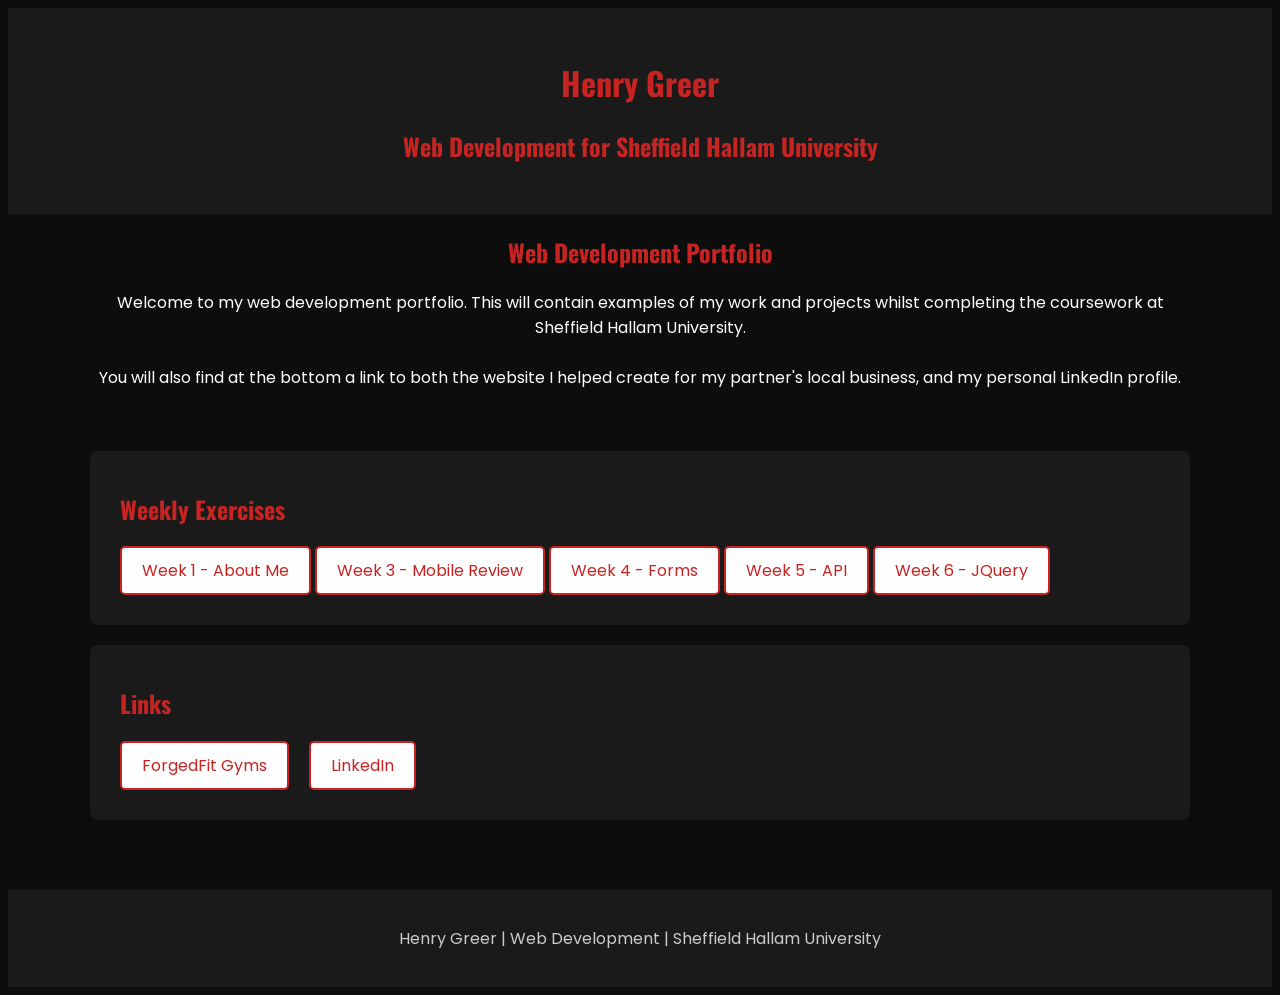
<file: index.html>
<!DOCTYPE html>

<html lang="en">

<head>
    <meta charset="UTF-8">
    <meta name="viewport" content="width=device-width, initial-scale=1.0">
    <title>Henry Greer | Web Development</title>
    <link rel="stylesheet" href="styles.css">

</head>

<body>

    <header>
        <h1>Henry Greer</h1>
        <h2>Web Development for Sheffield Hallam University</h2>
    </header>

    <main>

        <h2 style="text-align: center;">Web Development Portfolio</h2>

        <p style="text-align: center;">
            Welcome to my web development portfolio.
            This will contain examples of my work and projects whilst completing
            the coursework at Sheffield Hallam University.
            <br><br>
            You will also find at the bottom a link to both the website
            I helped create for my partner's local business, and my personal
            LinkedIn profile.
        </p>
        <br>
        <section class="card">
            <h2>Weekly Exercises</h2>

            <a href="about.html">
                Week 1 - About Me
            </a>

            <a href="week_3.html">
                Week 3 - Mobile Review
            </a>

            <a href="contact_us.html">
                Week 4 - Forms
            </a>

            <a href="api.html">
                Week 5 - API
            </a>

            <a href="week6.html">
                Week 6 - JQuery
            </a>

        </section>

        <section class="card">
            <h2>Links</h2>

            <div class="links">

                <a href="https://www.forgedfitgyms.co.uk/" target="_blank" rel="noopener noreferrer">
                    ForgedFit Gyms
                </a>

                <a href="https://www.linkedin.com/in/henry-greer-968357281/" target="_blank" rel="noopener noreferrer">
                    LinkedIn
                </a>

            </div>

        </section>

        <br><br>

    </main>

    <footer style="text-align: center; padding: 20px; background-color: var(--card); color: var(--text-muted);">

        <p>
            Henry Greer | Web Development | Sheffield Hallam University
        </p>

    </footer>

</body>

</html>
</file>
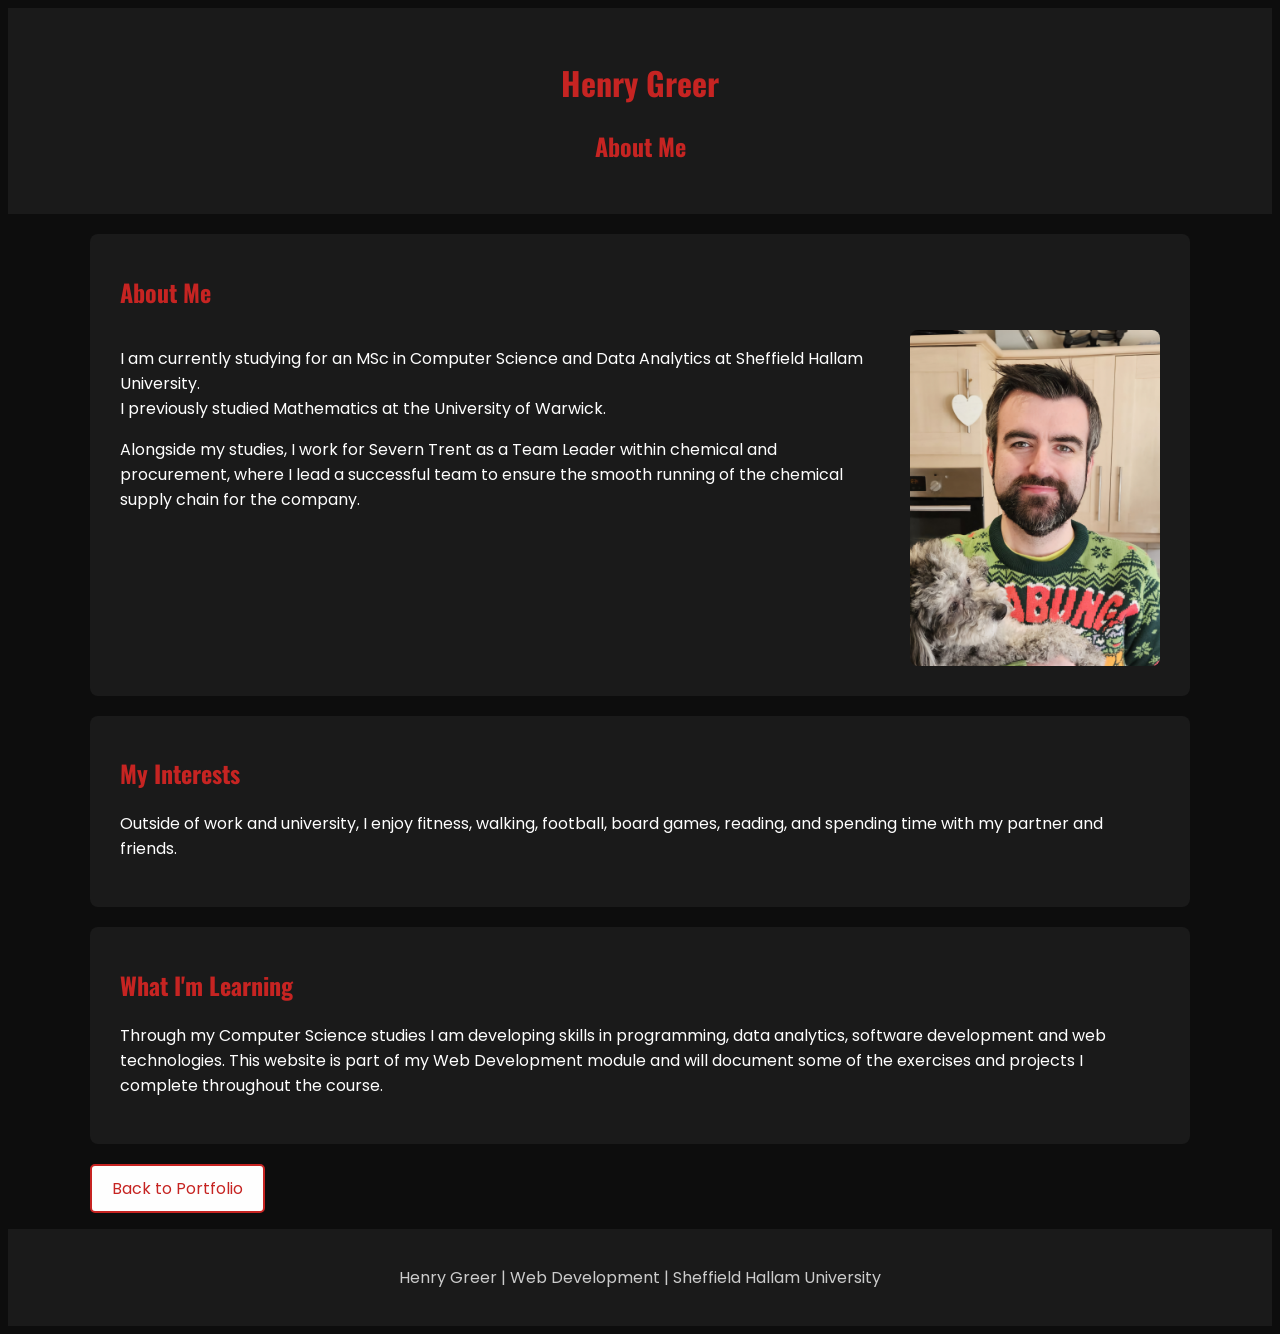
<file: about.html>
<!DOCTYPE html>
<html lang="en">

<head>
    <meta charset="UTF-8">
    <meta name="viewport" content="width=device-width, initial-scale=1.0">
    <title>Henry Greer | About Me</title>
    <link rel="stylesheet" href="styles.css">
</head>

<body>
    <header>
        <h1>Henry Greer</h1>
        <h2>About Me</h2>
    </header>

    <main>

        <section class="card">

            <h1>About Me</h1>
            <div class="about-content">

                <div class="about-text">
                    <p>
                        I am currently studying for an MSc in Computer Science and
                        Data Analytics at Sheffield Hallam University.
                        <br>
                        I previously studied Mathematics at the University of Warwick.
                    </p>

                    <p>
                        Alongside my studies, I work for Severn Trent as a
                        Team Leader within chemical and procurement, where I lead a successful team to ensure the
                        smooth running of the chemical supply chain for the company.
                    </p>

                </div>

                <img class="about-photo" src="images/henry_greer.jpg" alt="Photo of Henry Greer">

            </div>

        </section>

        <section class="card">

            <h2>My Interests</h2>

            <p>
                Outside of work and university, I enjoy fitness, walking, football,
                board games, reading, and spending time with my partner and friends.
            </p>

        </section>

        <section class="card">

            <h2>What I'm Learning</h2>

            <p>
                Through my Computer Science studies I am developing skills in
                programming, data analytics, software development and web
                technologies. This website is part of my Web Development module
                and will document some of the exercises and projects I complete
                throughout the course.
            </p>

        </section>

        <p>
            <a href="index.html">Back to Portfolio</a>
        </p>

    </main>

    <footer style="text-align: center; padding: 20px; background-color: var(--card); color: var(--text-muted);">

        <p>
            Henry Greer | Web Development | Sheffield Hallam University
        </p>

    </footer>

</body>

</html>
</file>
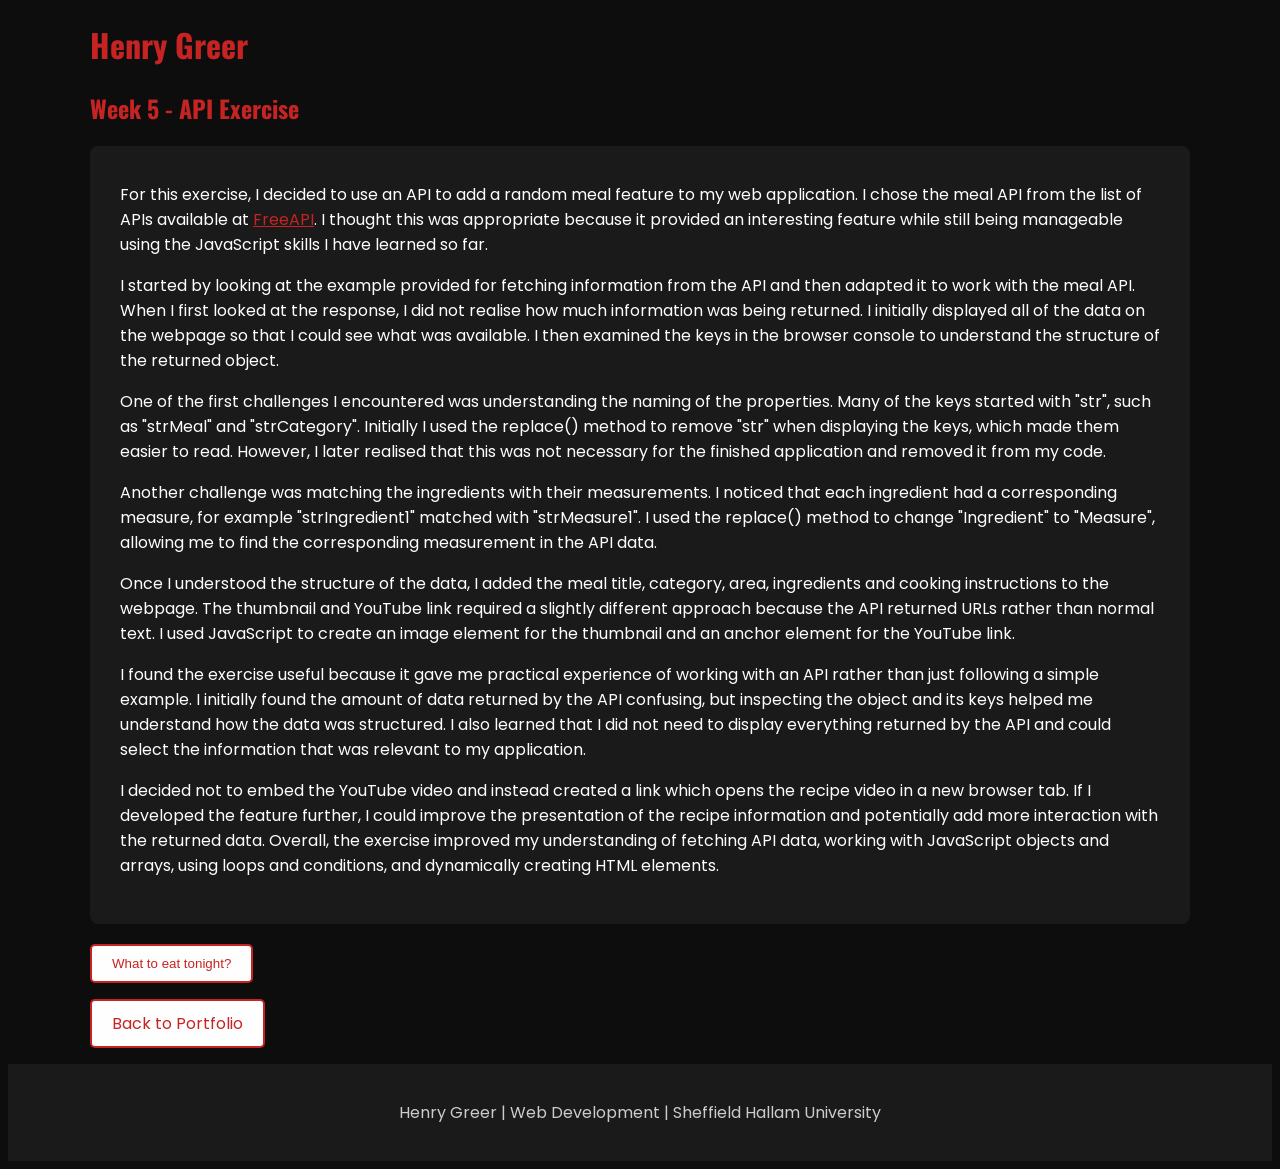
<file: api.html>
<!DOCTYPE html>
<html lang="en">

<head>
    <meta charset="UTF-8">
    <meta name="viewport" content="width=device-width, initial-scale=1.0">
    <title>Henry Greer | API</title>
    <link rel="stylesheet" href="styles.css">
    <script src="https://code.jquery.com/jquery-3.7.1.min.js"></script>
    <script src="script.js"></script>
</head>


<body>
    <main>
    <h1>Henry Greer</h1>
    <h2>Week 5 - API Exercise</h2>
<div class="card">

    <p>
        For this exercise, I decided to use an API to add a random meal feature to my web
        application. I chose the meal API from the list of APIs available at
        <a class="text-link" href="https://api.freeapi.app/" target="_blank"
        rel="noopener noreferrer">FreeAPI</a>.
        I thought this was appropriate because it provided an interesting feature while
        still being manageable using the JavaScript skills I have learned so far.
    </p>

    <p>
        I started by looking at the example provided for fetching information from the API
        and then adapted it to work with the meal API. When I first looked at the response,
        I did not realise how much information was being returned. I initially displayed
        all of the data on the webpage so that I could see what was available. I then
        examined the keys in the browser console to understand the structure of the
        returned object.
    </p>

    <p>
        One of the first challenges I encountered was understanding the naming of the
        properties. Many of the keys started with "str", such as "strMeal" and
        "strCategory". Initially I used the replace() method to remove "str" when
        displaying the keys, which made them easier to read. However, I later realised
        that this was not necessary for the finished application and removed it from
        my code.
    </p>

    <p>
        Another challenge was matching the ingredients with their measurements. I noticed
        that each ingredient had a corresponding measure, for example "strIngredient1"
        matched with "strMeasure1". I used the replace() method to change "Ingredient"
        to "Measure", allowing me to find the corresponding measurement in the API data.
    </p>

    <p>
        Once I understood the structure of the data, I added the meal title, category,
        area, ingredients and cooking instructions to the webpage. The thumbnail and
        YouTube link required a slightly different approach because the API returned
        URLs rather than normal text. I used JavaScript to create an image element for
        the thumbnail and an anchor element for the YouTube link.
    </p>

    <p>
        I found the exercise useful because it gave me practical experience of working
        with an API rather than just following a simple example. I initially found the
        amount of data returned by the API confusing, but inspecting the object and its
        keys helped me understand how the data was structured. I also learned that I
        did not need to display everything returned by the API and could select the
        information that was relevant to my application.
    </p>

    <p>
        I decided not to embed the YouTube video and instead created a link which opens
        the recipe video in a new browser tab. If I developed the feature further, I
        could improve the presentation of the recipe information and potentially add
        more interaction with the returned data. Overall, the exercise improved my
        understanding of fetching API data, working with JavaScript objects and arrays,
        using loops and conditions, and dynamically creating HTML elements.
    </p>

</div>


    <button class="api-button" onclick="getMeal()">What to eat tonight?</button><br>

        <p id="mealError">Sorry, there was a problem loading the meal. Please try again. If the problem persists, please contact me.</p>

    <div class="meal">
        <h1 class="mealId" id="dish"></h1>
        <div class="mealId" id="thumb"></div>
    </div>

    <div class="meal-info">

    <div class="meal">
        <h2>Category</h2>
        <div class="mealId" id="category"></div>
    </div>

    <div class="meal">
        <h2>Area</h2>
        <div class="mealId" id="area"></div>
    </div>

</div>

    <div class="meal">
        <h2>Ingredients</h2>
        <div class="mealId" id="ingredients"></div>
    </div>

    <div class="meal">
        <h2>Instructions</h2>
        <div class="mealId" id="instructions"></div>
    </div>

    <div class="meal">
        <h2>YouTube</h2>
        <div class="mealId" id="youtube"></div>
    </div>

    <div class="meal">
        <h2>Source</h2>
        <div class="mealId" id="source"></div>
    </div>

    <p>
        <a href="index.html">Back to Portfolio</a>
    </p>

</main>

    <footer style="text-align: center; padding: 20px; background-color: var(--card); color: var(--text-muted);">

        <p>
            Henry Greer | Web Development | Sheffield Hallam University
        </p>

    </footer>

 

</body>

</html>
</file>
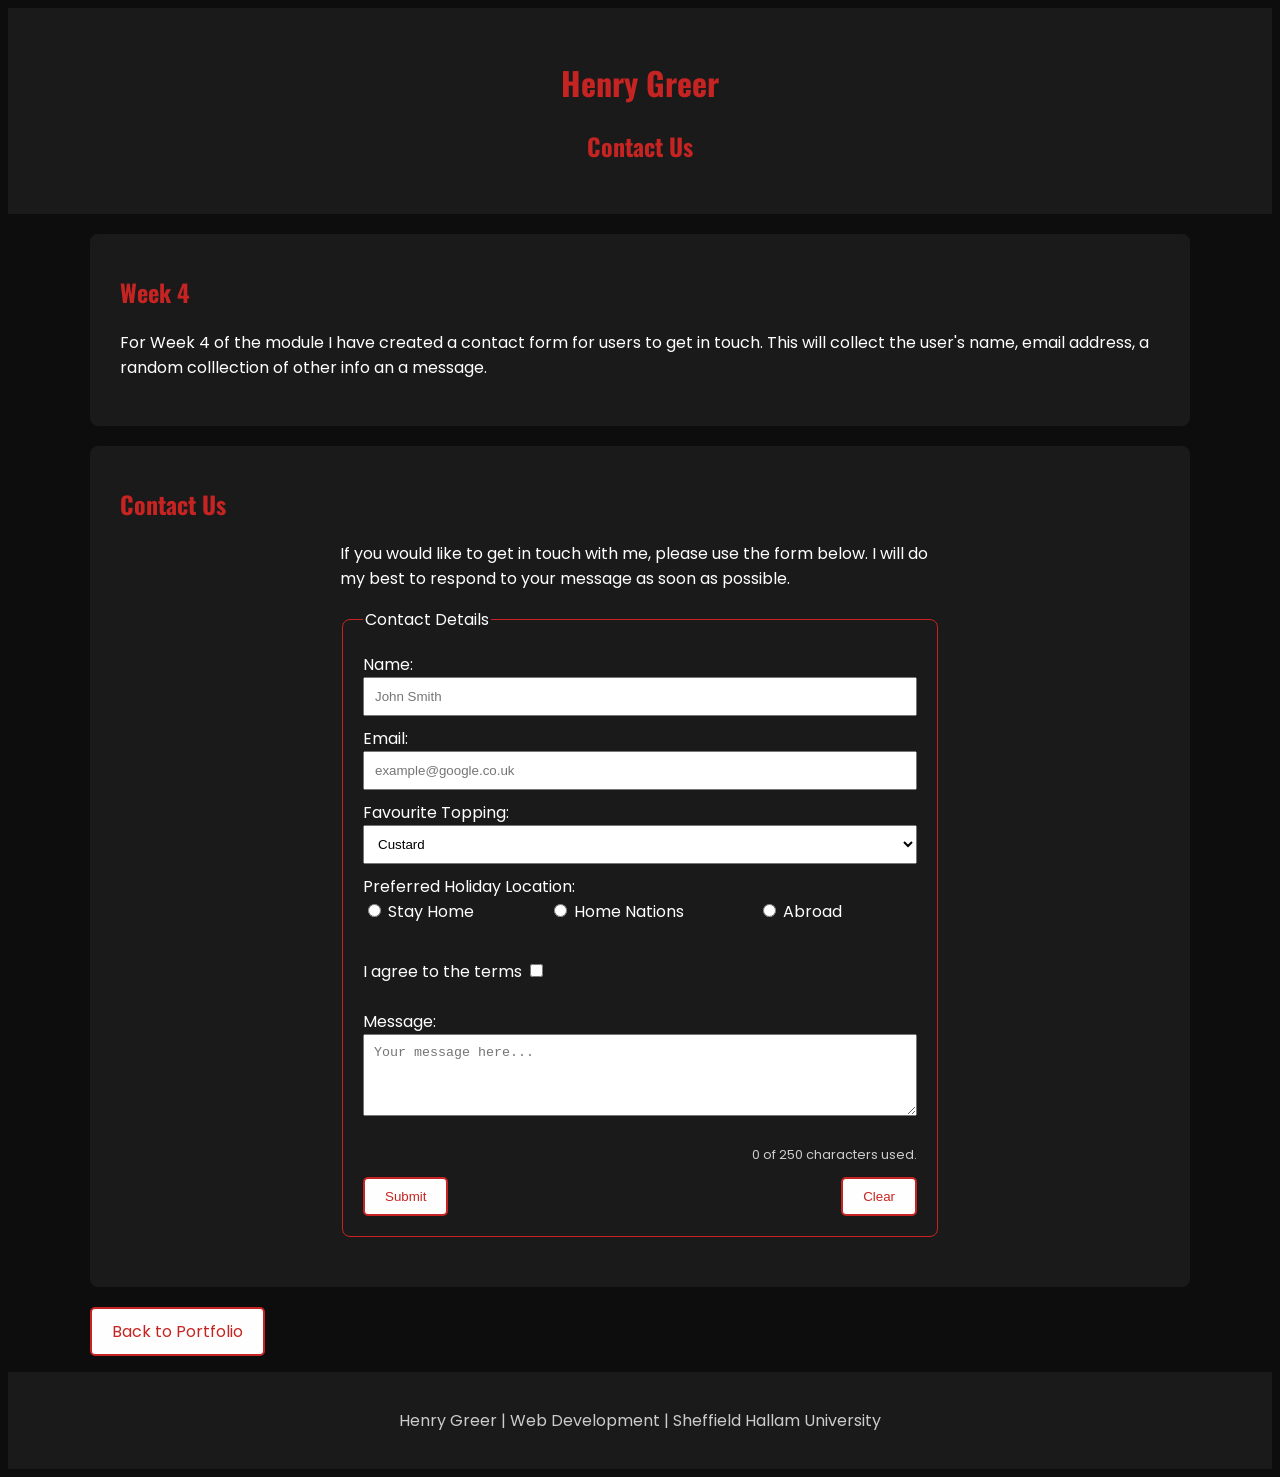
<file: contact_us.html>
<!DOCTYPE html>
<html lang="en">

<head>
    <meta charset="UTF-8">
    <meta name="viewport" content="width=device-width, initial-scale=1.0">
    <title>Henry Greer | Contact Us</title>
    <link rel="stylesheet" href="styles.css">
    <script src="script.js" defer></script>
</head>

<body>

    <header>
        <h1>Henry Greer</h1>
        <h2>Contact Us</h2>
    </header>

    <main>

        <section class="card">

            <h2>Week 4</h2>

            <p>
                For Week 4 of the module I have created a contact form for users to get in touch.
                This will collect the user's name, email address, a random colllection of other info an a message.
            </p>
        </section>

        <section class="card">

            <h2>Contact Us</h2>
            

            <form id="contact_form" 
            action="https://formspree.io/f/xbgldjgo" 
            method="POST">

                <p>
                    If you would like to get in touch with me, please use the form below.
                    I will do my best to respond to your message as soon as possible.
                </p>


                <fieldset>
                    
                    <legend>Contact Details</legend>

                    <label for="name">Name:</label><br>
                    <input type="text" id="name" name="name"  placeholder="John Smith"><br>

                    <label for="email">Email:</label><br>
                    <input type="text" id="email" name="email"  placeholder="example@google.co.uk"><br>
                    <p id="email-error">Please enter a valid email address: example@example.co.uk</p>
                    

                    <label for="desert_topping">Favourite Topping:</label><br>
                    <select id="desert_topping" name="Desert Topping" >

                        <option value="custard">Custard</option>
                        <option value="ice_cream">Ice Cream</option>
                        <option value="cream">Cream</option>

                    </select><br>

                    <label>Preferred Holiday Location:</label><br>

                    <div class="holiday-radio">

                        <label for="stay_home">
                            <input type="radio" id="stay_home" name="holiday" value="home">
                            Stay Home
                        </label>

                        <label for="home_nations">
                            <input type="radio" id="home_nations" name="holiday" value="home_nations">
                            Home Nations
                        </label>

                        <label for="abroad">
                            <input type="radio" id="abroad" name="holiday" value="abroad">
                            Abroad
                        </label><br>

                    </div>
                    <br>
                    <label for="terms"> I agree to the terms</label>
                    <input type="checkbox" id="terms" name="terms" ><br><br>

                    <label for="message">Message:</label><br>
                    <textarea id="message" name="message" rows="4"  placeholder="Your message here..." maxlength="250"></textarea>
                    <p style="font-size: 0.8em; text-align: right; color: var(--text-muted);">
                        <span id="char-length">0</span> of 250 characters used.
                    </p>
                    <div class="form-buttons">
                        <input type="submit" id="submit-button" value="Submit">
                        <input type="reset" id="clear-button" value="Clear">
                    </div>

                </fieldset>

            </form>

            <p id="thank-you-message">
                Thank you for your message. I will not get back to you.
            </p>

        </section>


        <p>
            <a href="index.html">Back to Portfolio</a>
        </p>


    </main>

    <footer style="text-align: center; padding: 20px; background-color: var(--card); color: var(--text-muted);">

        <p>
            Henry Greer | Web Development | Sheffield Hallam University
        </p>

    </footer>

    

</body>

</html>
</file>
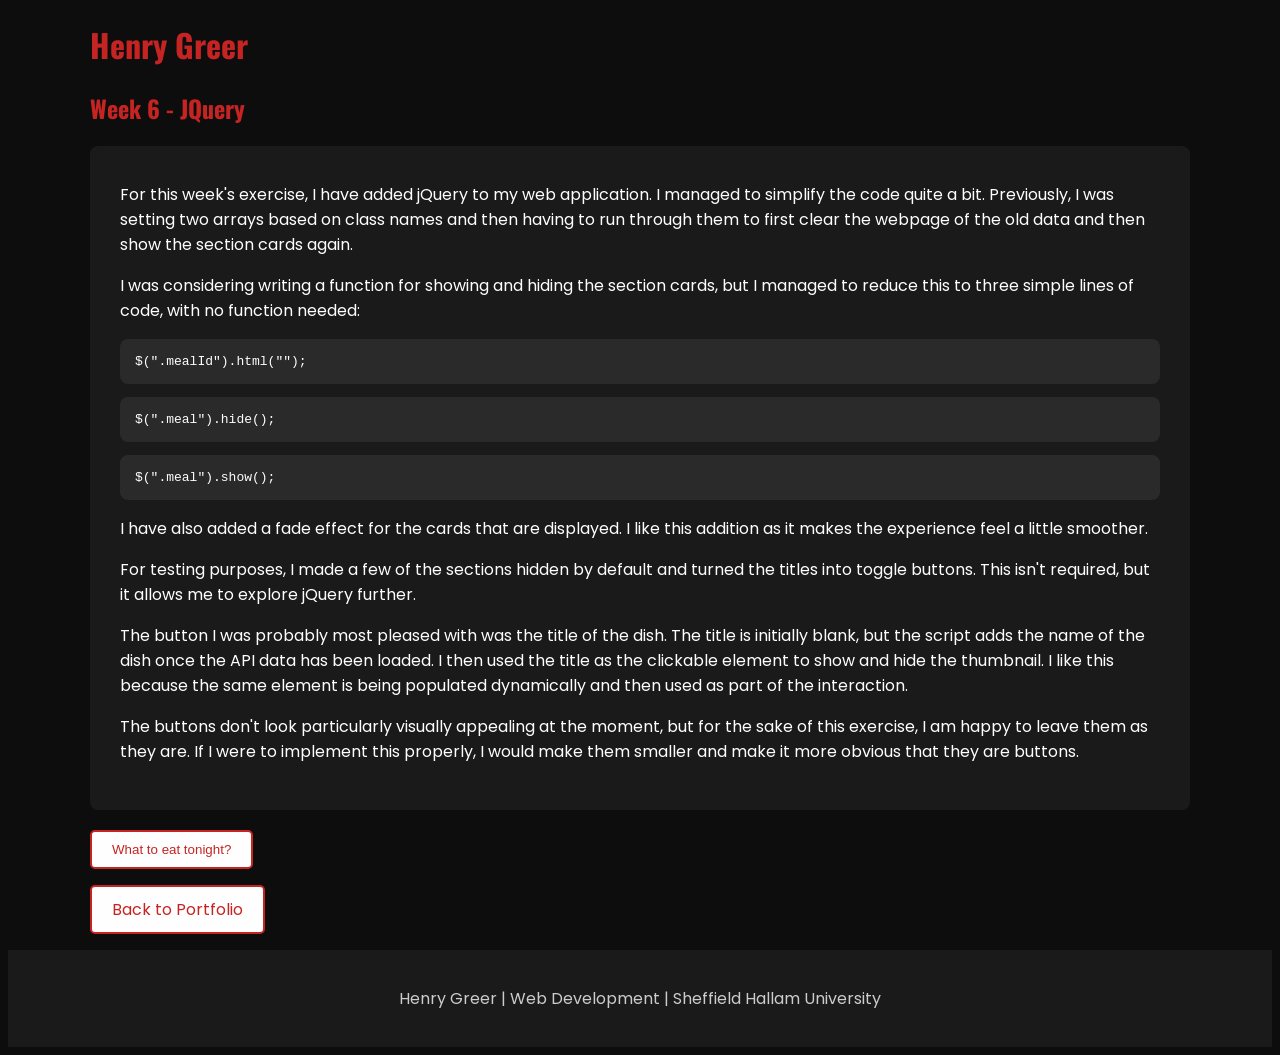
<file: week6.html>
<!DOCTYPE html>
<html lang="en">

<head>
    <meta charset="UTF-8">
    <meta name="viewport" content="width=device-width, initial-scale=1.0">
    <title>Henry Greer | Week 6</title>
    <link rel="stylesheet" href="styles.css">
    <script src="https://code.jquery.com/jquery-3.7.1.min.js"></script>
    <script src="scriptweek6.js"></script>

</head>


<body>
    <main>
    <h1>Henry Greer</h1>
    <h2>Week 6 - JQuery</h2>
<div class="card">

    <p>
       For this week's exercise, I have added jQuery to my web application.

I managed to simplify the code quite a bit. Previously, I was setting two arrays based on class names and then 
having to run through them to first clear the webpage of the old data and then show the section cards again.

</p>
<p>
I was considering writing a function for showing and hiding the section cards, but I managed to reduce this to three simple lines of code, with no function needed:

<pre><code>$(".mealId").html("");</code></pre>

<pre><code>$(".meal").hide();</code></pre>

<pre><code>$(".meal").show();</code></pre>
</p>
<p>
I have also added a fade effect for the cards that are displayed. I like this addition as it makes the experience feel a little smoother.
</p>
<p>
For testing purposes, I made a few of the sections hidden by default and turned the titles into toggle buttons. This isn't required, but it allows me to explore jQuery further.
</p>
<p>
The button I was probably most pleased with was the title of the dish. The title is initially blank, but the script adds the name of the dish once the API data has been loaded. I then used the title as the clickable element to show and hide the thumbnail. I like this because the same element is being populated dynamically and then used as part of the interaction.
</p>
<p>
The buttons don't look particularly visually appealing at the moment, but for the sake of this exercise, I am happy to leave them as they are. If I were to implement this properly, I would make them smaller and make it more obvious that they are buttons.
    
    </p>

</div>


    <button class="api-button" onclick="getMeal6()">What to eat tonight?</button><br>

        <p id="mealError">Sorry, there was a problem loading the meal. Please try again. If the problem persists, please contact me.</p>

    <div class="meal">
        <h1 class="mealIdToggle" id="dish"></h1>
        <div class="mealId" id="thumb6"></div>
    </div>

    <div class="meal-info">
    
    <div class="meal">
        <h2>Category</h2>
        <div class="mealId" id="category"></div>
    </div>

    <div class="meal">
        <h2>Area</h2>
        <div class="mealId" id="area"></div>
    </div>

</div>

    <div class="meal">
        <div class="mealIdToggle" id="ingredients-panel">
           <h2>Ingredients</h2>         
        </div>
        <div class="mealId" id="ingredients6"></div>
    </div>

    <div class="meal">
        <div class="mealIdToggle" id="instructions-panel">
            <h2>Instructions</h2>
        </div>
        <div class="mealId" id="instructions6"></div>
    </div>

    <div class="meal">
        <h2>YouTube</h2>
        <div class="mealId" id="youtube"></div>
    </div>

    <div class="meal">
        <h2>Source</h2>
        <div class="mealId" id="source"></div>
    </div>

    <p>
        <a href="index.html">Back to Portfolio</a>
    </p>

</main>

    <footer style="text-align: center; padding: 20px; background-color: var(--card); color: var(--text-muted);">

        <p>
            Henry Greer | Web Development | Sheffield Hallam University
        </p>

    </footer>

 

</body>

</html>
</file>
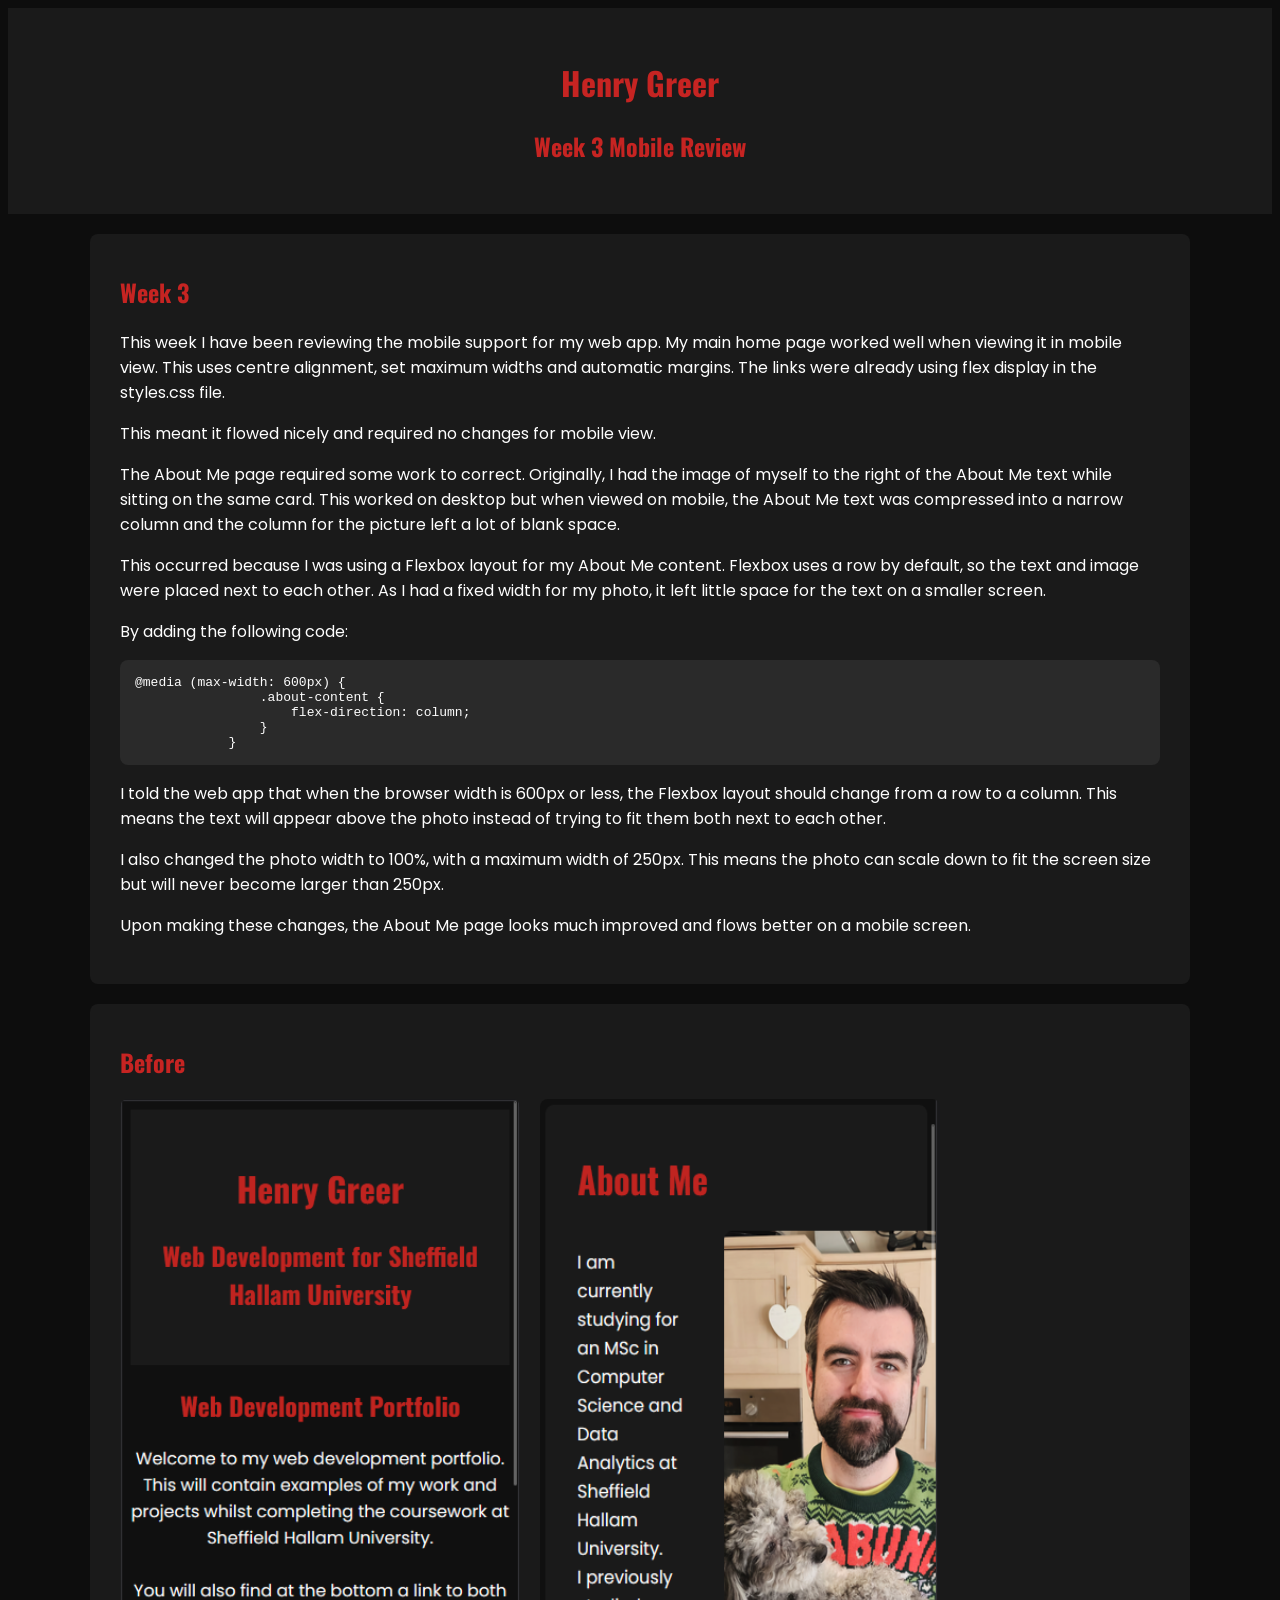
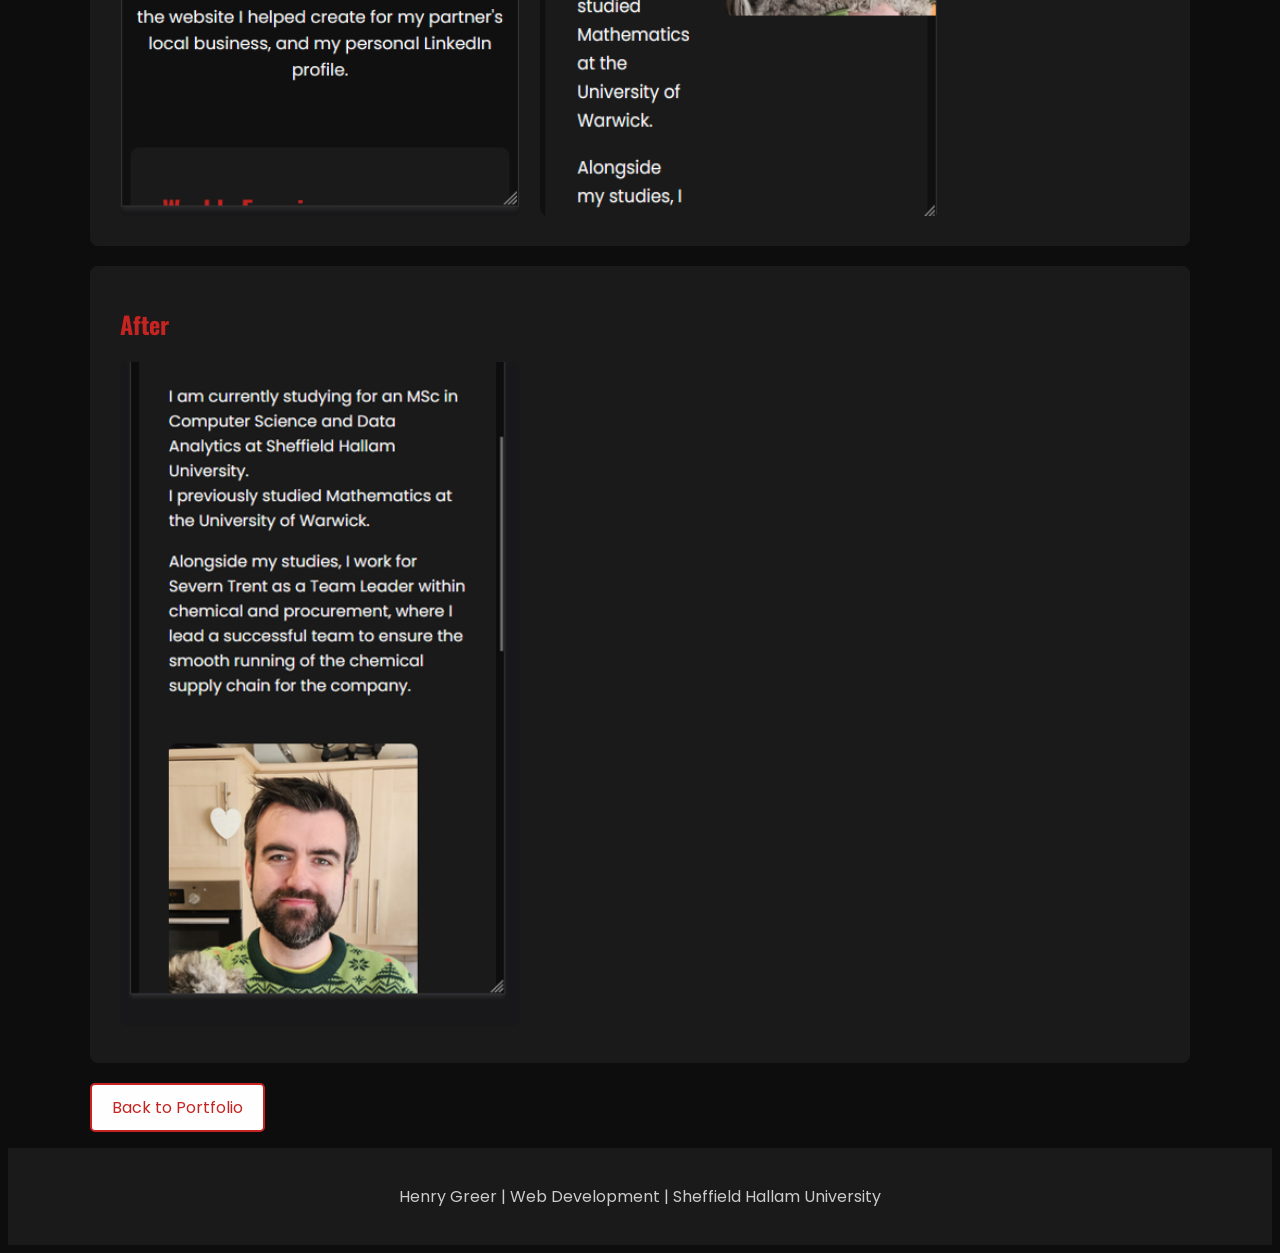
<file: week_3.html>
<!DOCTYPE html>
<html lang="en">

<head>
    <meta charset="UTF-8">
    <meta name="viewport" content="width=device-width, initial-scale=1.0">
    <title>Henry Greer | Week 3</title>
    <link rel="stylesheet" href="styles.css">
</head>

<body>
    <header>
        <h1>Henry Greer</h1>
        <h2>Week 3 Mobile Review</h2>
    </header>

    <main>

        <section class="card">

            <h2>Week 3</h2>

            <p>
                This week I have been reviewing the mobile support for my web app.
                My main home page worked well when viewing it in mobile view.
                This uses centre alignment, set maximum widths and automatic margins.
                The links were already using flex display in the styles.css file.
            </p>

            <p>
                This meant it flowed nicely and required no changes for mobile view.
            </p>

            <p>
                The About Me page required some work to correct. Originally, I had the
                image of myself to the right of the About Me text while sitting on the
                same card. This worked on desktop but when viewed on mobile, the About Me
                text was compressed into a narrow column and the column for the picture
                left a lot of blank space.
            </p>

            <p>
                This occurred because I was using a Flexbox layout for my About Me content.
                Flexbox uses a row by default, so the text and image were placed next to
                each other. As I had a fixed width for my photo, it left little space for
                the text on a smaller screen.
            </p>

            <p>
                By adding the following code:
            </p>

            <pre><code>@media (max-width: 600px) {
                .about-content {
                    flex-direction: column;
                }
            }</code></pre>

            <p>
                I told the web app that when the browser width is 600px or less, the
                Flexbox layout should change from a row to a column. This means the text
                will appear above the photo instead of trying to fit them both next to
                each other.
            </p>

            <p>
                I also changed the photo width to 100%, with a maximum width of 250px.
                This means the photo can scale down to fit the screen size but will never
                become larger than 250px.
            </p>

            <p>
                Upon making these changes, the About Me page looks much improved and flows
                better on a mobile screen.
            </p>


        </section>

        <section class="card"> 

            <h2>Before</h2>

            <div class="before-after-container">

                
                <img src="images/week_3_mobile_review.png" 
                alt="Before Mobile View of Homepage" 
                class="before-after-image">

                <img src="images/week_3_mobile_review_about_me.png" 
                alt="Before Mobile View of About Me" 
                class="before-after-image">
            
            </div>

        </section>

                
        <section class="card">

            <h2>After</h2>
            <img src="images/week_3_mobile_review_updated.png" 
            alt="After Mobile View" 
            class="before-after-image">

        </section>

        <p>
            <a href="index.html">Back to Portfolio</a>
        </p>


    </main>

    <footer style="text-align: center; padding: 20px; background-color: var(--card); color: var(--text-muted);">

        <p>
            Henry Greer | Web Development | Sheffield Hallam University
        </p>

    </footer>

    </body>

</html>
</file>
<file: styles.css>
@import url('https://fonts.googleapis.com/css2?family=Oswald:wght@400;600;700&family=Poppins:wght@400;500;600;700&display=swap');

:root {
    --primary: #C62422;
    --white: #fefefe;
    --dark: #0d0d0d;
    --card: #1a1a1a;
    --card-hover: #2a2a2a;
    --text-muted: #ccc;
}

header {
    text-align: center;
    padding: 30px;
    background-color: var(--card);
}

body {
    font-family: 'Poppins', sans-serif;
    background-color: var(--dark);
    color: var(--white);
}

h1, h2, h3, h4, h5, h6 {
    font-family: 'Oswald', sans-serif;
}

h1, h2 {
    color: var(--primary);
}

a,
.api-button,
input[type="submit"],
input[type="reset"] {
    display: inline-block;
    padding: 10px 20px;
    background-color: var(--white);
    color: var(--primary);
    border: 2px solid var(--primary);
    text-decoration: none;
    border-radius: 5px;
    transition: 0.2s;
}

/* Hover */
a:hover,
.api-button:hover,
input[type="submit"]:hover,
 input[type="reset"]:hover {
    border-color: var(--card-hover);
    background-color: var(--primary);
    color: var(--white);
    box-shadow: 0 0 18px rgba(198, 36, 34, 0.6);
    transform: translateY(-4px);
}

.api-button,
input[type="submit"],
input[type="reset"] {
    cursor: pointer;
}

a:focus-visible {
    outline: 3px solid var(--white);
    outline-offset: 3px;
}

.links {
    display: flex;
    gap: 20px;
    margin-top: 20px;
    justify-content: left;
}

.card,
.meal {
    background-color: var(--card);
    padding: 20px 30px 30px 30px;
    margin: 20px 0;
    border-radius: 8px;
}

.meal,
#ingredients6,
#thumb6,
#instructions6 {
    display: none;
}

main {
    max-width: 1100px;
    margin: 0 auto;
}

.about-content {
    display: flex;
    align-items: flex-start;
    gap: 30px;
}

.about-text {
    flex: 1;
}

.about-photo {
    width: 100%;
    max-width: 250px;
    height: auto;
    border-radius: 8px;    
}

@media (max-width: 600px) {
    .about-content {
        flex-direction: column;
    }
    .meal-info {
        flex-direction: column;
    }
}
.before-after-container {
    display: flex;
    gap: 20px;
    flex-wrap: wrap;
}

.before-after-image {
    width: 100%;
    max-width: 400px;
    height: auto;
    border-radius: 8px; 
}

pre {
    background-color: var(--card-hover);
    padding: 15px;
    border-radius: 8px;
    overflow-x: auto;
}

form {
    max-width: 600px;
    margin: 0 auto;
}

input[type="text"],
input[type="email"],
textarea,
select {
    width: 100%;
    padding: 10px;
    box-sizing: border-box;
    margin-bottom: 10px;
}


.holiday-radio {
    display: flex;
    justify-content: space-between;
    margin-bottom: 10px;
}

.form-buttons {
    display: flex;
    justify-content: space-between;
    gap: 10px;
}

fieldset {
    border: 1px solid var(--primary);
    padding: 20px;
    border-radius:8px;
    margin-bottom: 20px;
}



#thank-you-message {
    display: none;
    border: 2px solid var(--primary);
    border-radius: 8px;
    padding: 10px 20px;
    text-align: center;
}

#email-error {
    display: none;
    color: var(--primary);
    font-size: 0.9em;
    margin-top: -10px;
    margin-bottom: 10px;
}



.meal h2 {
    margin-top: 0;
}

#thumb {
    text-align: center;
}

#thumb img {
    width: 100%;
    max-width: 600px;
    height: auto;
    border-radius: 8px;
}

#youtube {
    text-align: center;
}

#youtube a {
    margin-top: 5px;
}

.meal-info {
    display: flex;
    gap: 20px;
}

.meal-info > .meal {
    flex: 1;
}

.text-link {
    display: inline;
    padding: 0;
    background-color: transparent;
    border: none;
    color: var(--primary);
    text-decoration: underline;
}



.api-button:focus-visible {
    outline: 3px solid var(--white);
    outline-offset: 3px;
}

#instructions {
    line-height: 1.7;
    font-size: 1rem;
}

#mealError{
    display:none;
}

.mealIdToggle {
    cursor: pointer;
    border: 2px solid var(--primary);
    transition: background-color 0.2s;
    margin: 0 auto;    
    width: fit-content;
    padding: 10px 20px;
}

.mealIdToggle:hover {
    background-color: var(--card-hover);
}
</file>
